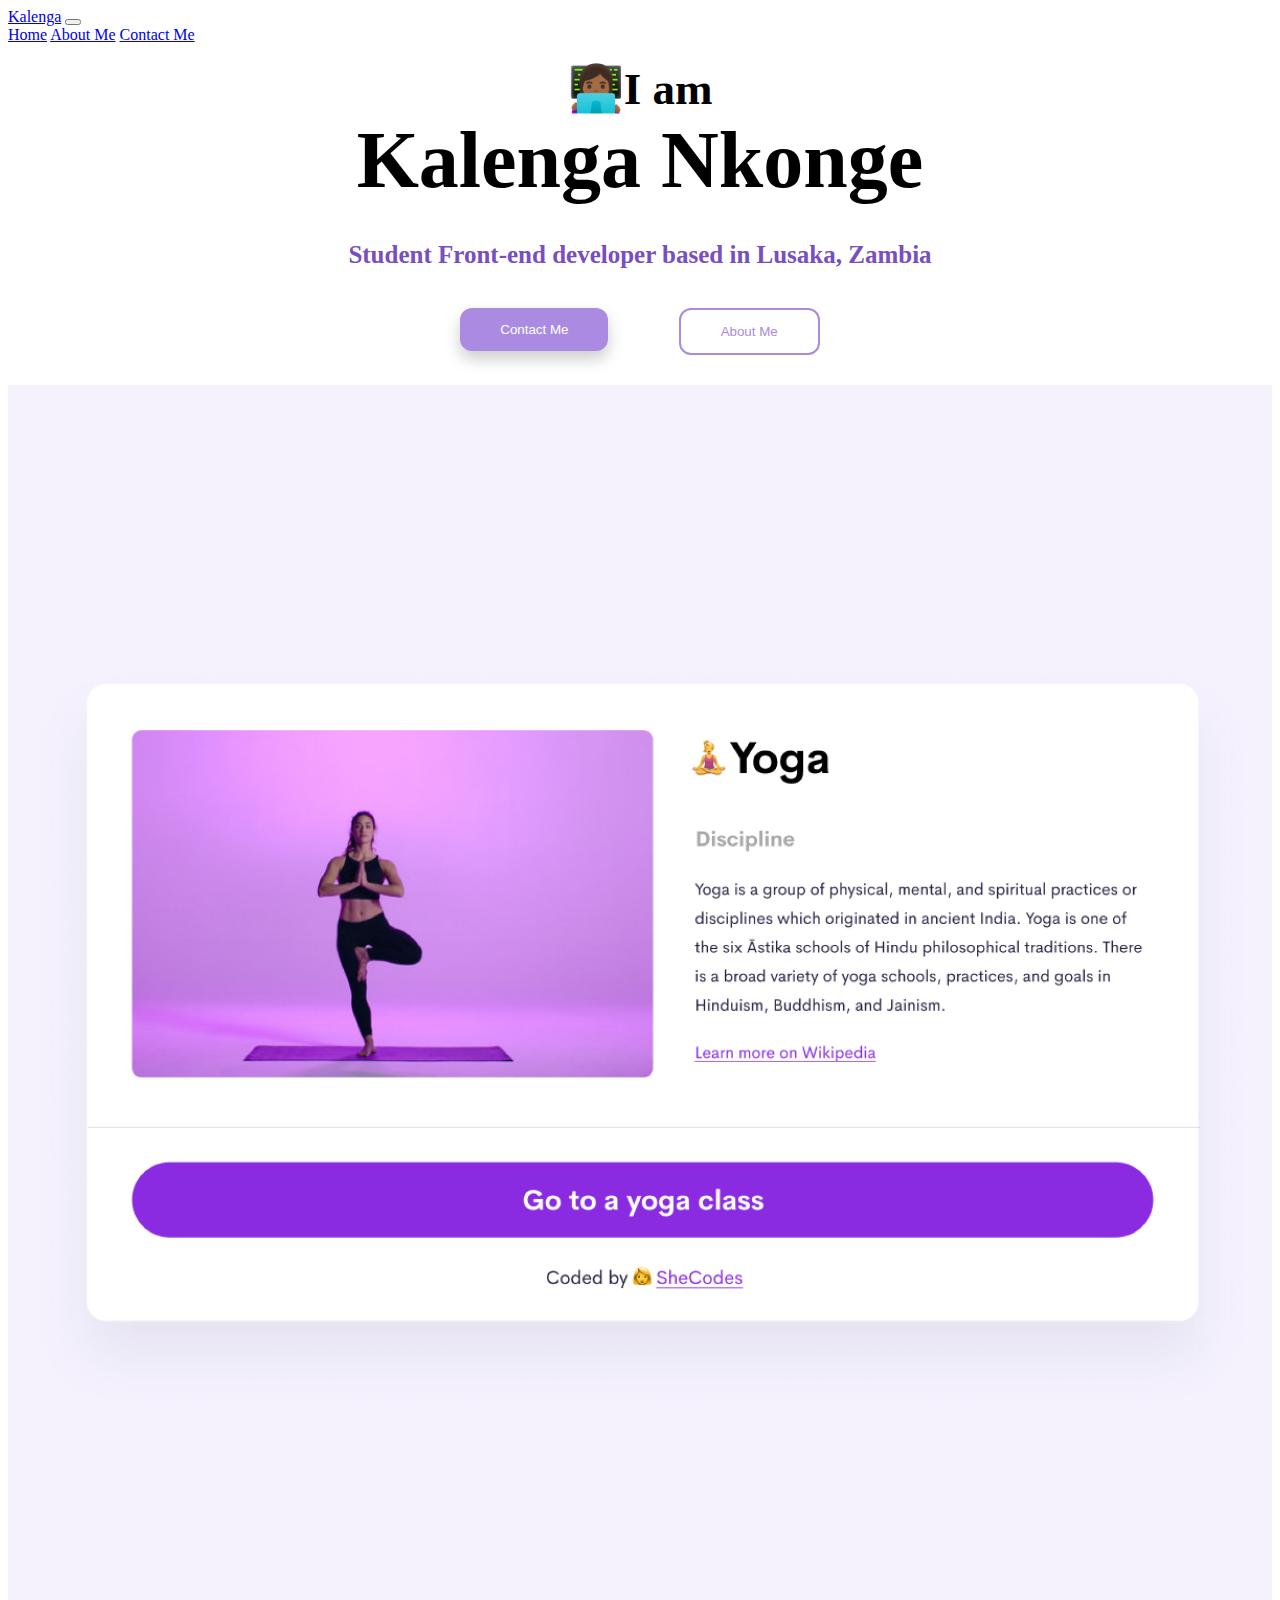
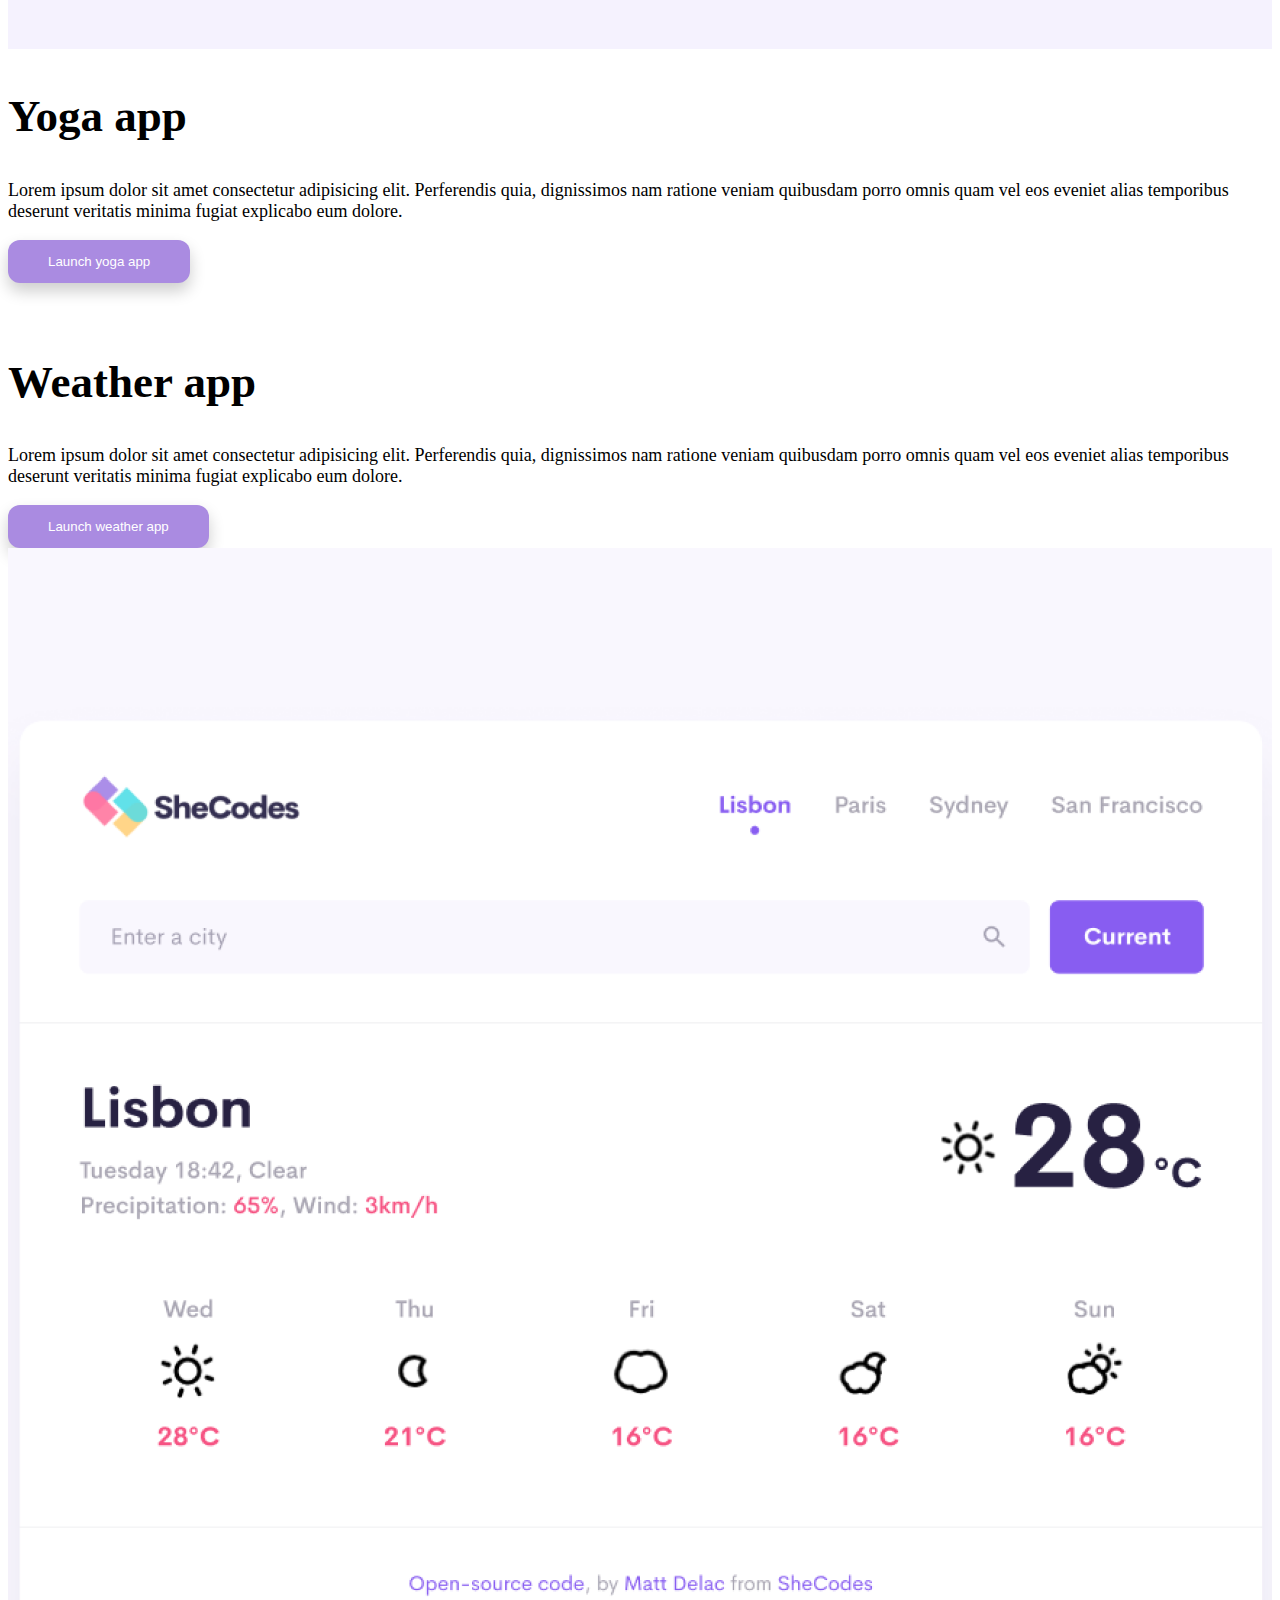
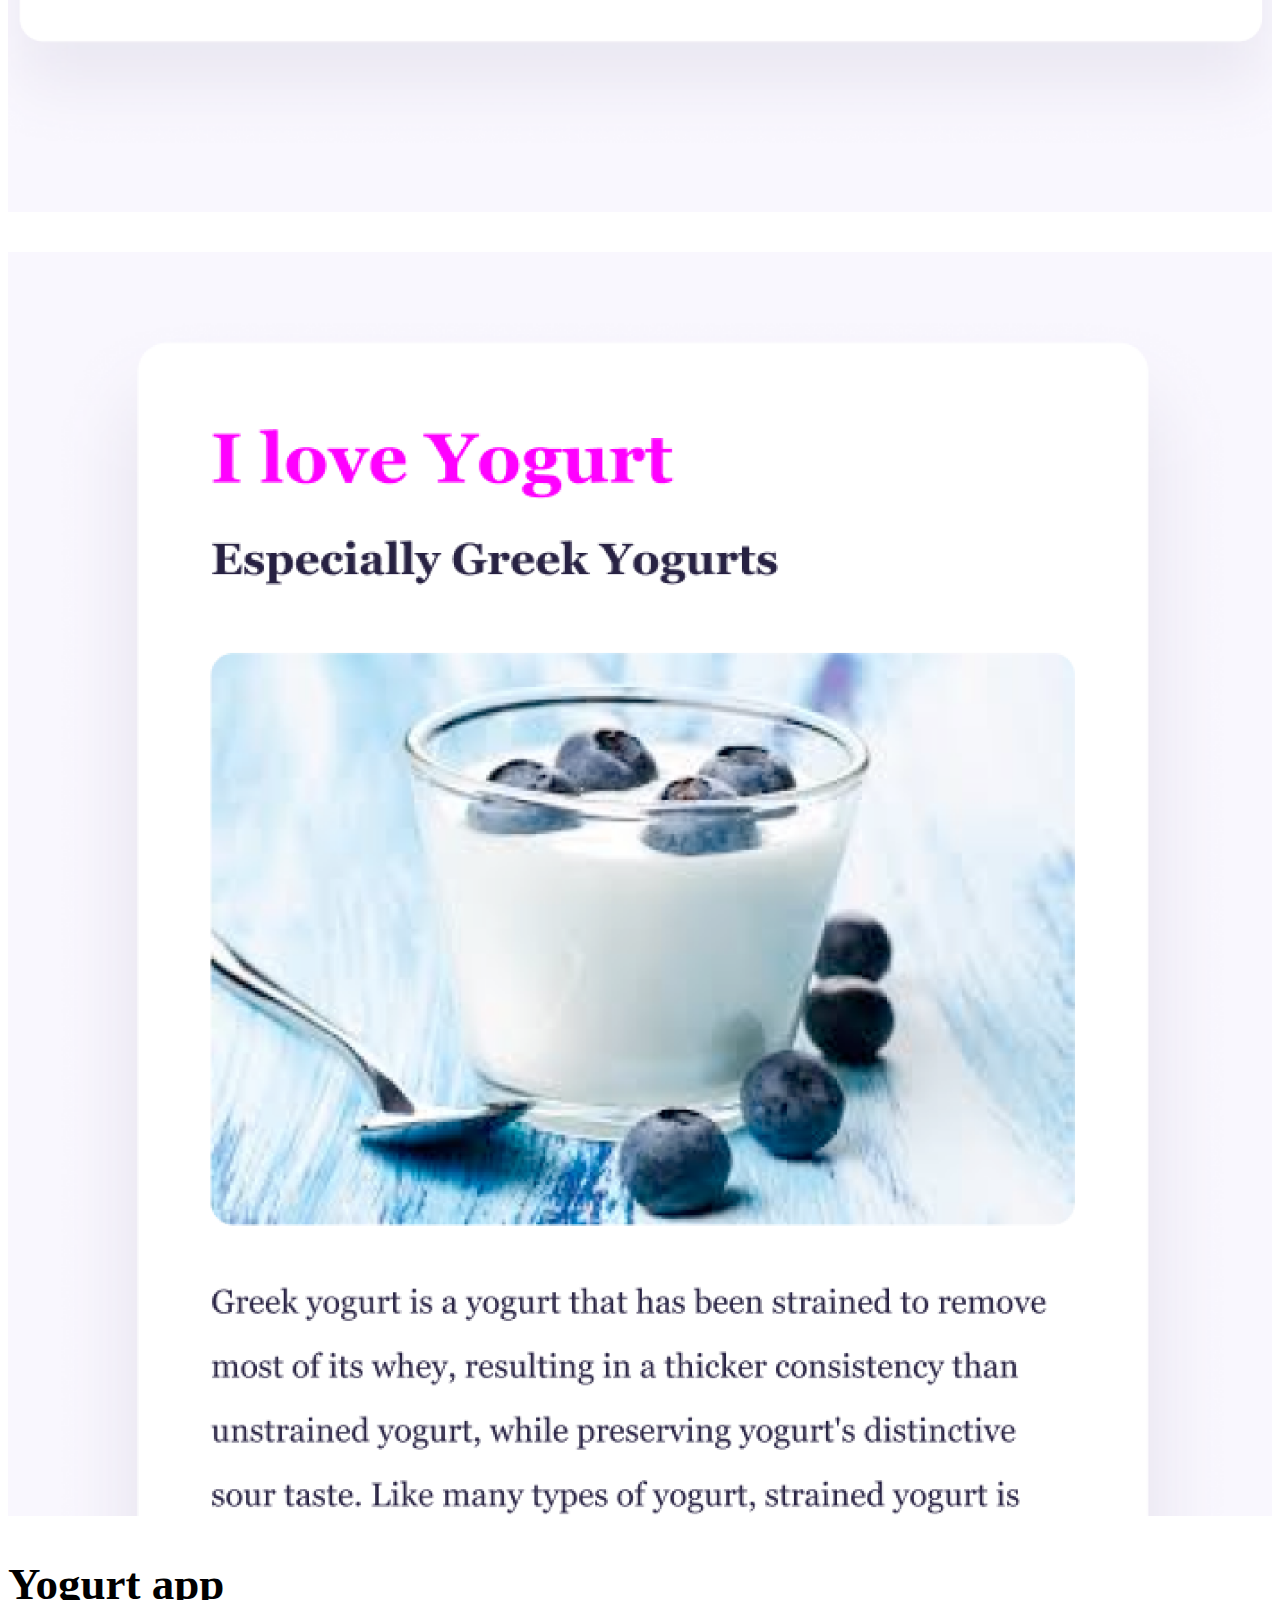
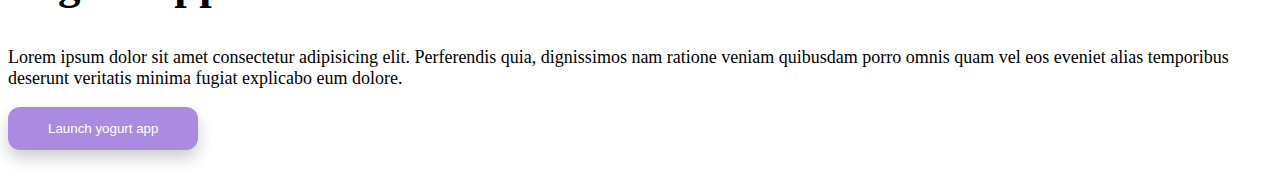
<file: index.html>
<!DOCTYPE html>
<html lang="en">
  <head>
    <meta charset="UTF-8" />
    <meta
      name="description"
      content="Kalenga Nkonge's portfolio including her coding projects and achievements"
    />
    <meta name="viewport" content="width=device-width, initial-scale=1.0" />
    <link rel="stylesheet" href="src/style.css" />
    <link
      href="https://cdn.jsdelivr.net/npm/bootstrap@5.3.2/dist/css/bootstrap.min.css"
      rel="stylesheet"
      integrity="sha384-T3c6CoIi6uLrA9TneNEoa7RxnatzjcDSCmG1MXxSR1GAsXEV/Dwwykc2MPK8M2HN"
      crossorigin="anonymous"
    />
    <title>Kalenga Nkonge portfolio - SheCodes student portfoli</title>
  </head>
  <body>
    <nav class="navbar sticky-top navbar-expand-lg bg-body-tertiary">
      <div class="container-fluid">
        <a class="navbar-brand" href="index.html">Kalenga</a>
        <button
          class="navbar-toggler"
          type="button"
          data-bs-toggle="collapse"
          data-bs-target="#navbarNavAltMarkup"
          aria-controls="navbarNavAltMarkup"
          aria-expanded="false"
          aria-label="Toggle navigation"
        >
          <span class="navbar-toggler-icon"></span>
        </button>
        <div class="collapse navbar-collapse" id="navbarNavAltMarkup">
          <div class="navbar-nav">
            <a class="nav-link active" aria-current="page" href="index.html"
              >Home</a
            >
            <a id="about-button" class="nav-link" href="about.html">About Me</a>
            <a
              id="contact-button"
              class="nav-link"
              href="about.html#contact-link"
              >Contact Me</a
            >
          </div>
        </div>
      </div>
    </nav>
    <br />
    <div class="main">
      <h2 id="main-title" class="main-h2">👩🏾‍💻I am</h2>
      <h1 class="name">Kalenga Nkonge</h1>
      <h3>Student Front-end developer based in Lusaka, Zambia</h3>
    </div>
    <div class="buttons">
      <a href="about.html#contact-link">
        <button class="button-one">Contact Me</button></a
      >
      <a href="about.html"> <button class="button-two">About Me</button></a>
    </div>
    <div class="container">
      <div class="row">
        <div class="col-md-6">
          <img
            class="yoga-home"
            src="images/yoga.png"
            class="img-fluid rounded"
            alt=" SheCodes yoga app"
          />
        </div>
        <div class="col-md-6">
          <h2 class="sub-title">Yoga app</h2>
          <p>
            Lorem ipsum dolor sit amet consectetur adipisicing elit. Perferendis
            quia, dignissimos nam ratione veniam quibusdam porro omnis quam vel
            eos eveniet alias temporibus deserunt veritatis minima fugiat
            explicabo eum dolore.
          </p>
          <a href="index.html#main-title">
            <button class="button-one">Launch yoga app</button></a
          >
        </div>
      </div>
      <br />
      <br />
      <div class="row">
        <div class="col-md-6">
          <h2 class="sub-title">Weather app</h2>
          <p>
            Lorem ipsum dolor sit amet consectetur adipisicing elit. Perferendis
            quia, dignissimos nam ratione veniam quibusdam porro omnis quam vel
            eos eveniet alias temporibus deserunt veritatis minima fugiat
            explicabo eum dolore.
          </p>
          <a href="index.html#main-title">
            <button class="button-one">Launch weather app</button></a
          >
        </div>
        <div class="col-md-6">
          <img
            class="weather-home"
            src="images/weather.png"
            class="img-fluid rounded"
            alt="SheCodes weather app"
          />
        </div>
      </div>
      <br />
      <br />
      <div class="row">
        <div class="col-md-6">
          <img
            class="yogurt-home"
            src="images/yogurt.png"
            class="img-fluid rounded"
            alt="SheCodes yogurt app"
          />
        </div>
        <div class="col-md-6">
          <h2 class="sub-title">Yogurt app</h2>
          <p>
            Lorem ipsum dolor sit amet consectetur adipisicing elit. Perferendis
            quia, dignissimos nam ratione veniam quibusdam porro omnis quam vel
            eos eveniet alias temporibus deserunt veritatis minima fugiat
            explicabo eum dolore.
          </p>
          <a href="index.html#main-title">
            <button id="yogurt-button" class="button-one">
              Launch yogurt app
            </button></a
          >
        </div>
      </div>
    </div>
    <br />
    <script
      src="https://cdn.jsdelivr.net/npm/bootstrap@5.3.2/dist/js/bootstrap.bundle.min.js"
      integrity="sha384-C6RzsynM9kWDrMNeT87bh95OGNyZPhcTNXj1NW7RuBCsyN/o0jlpcV8Qyq46cDfL"
      crossorigin="anonymous"
    ></script>
  </body>
</html>
</file>
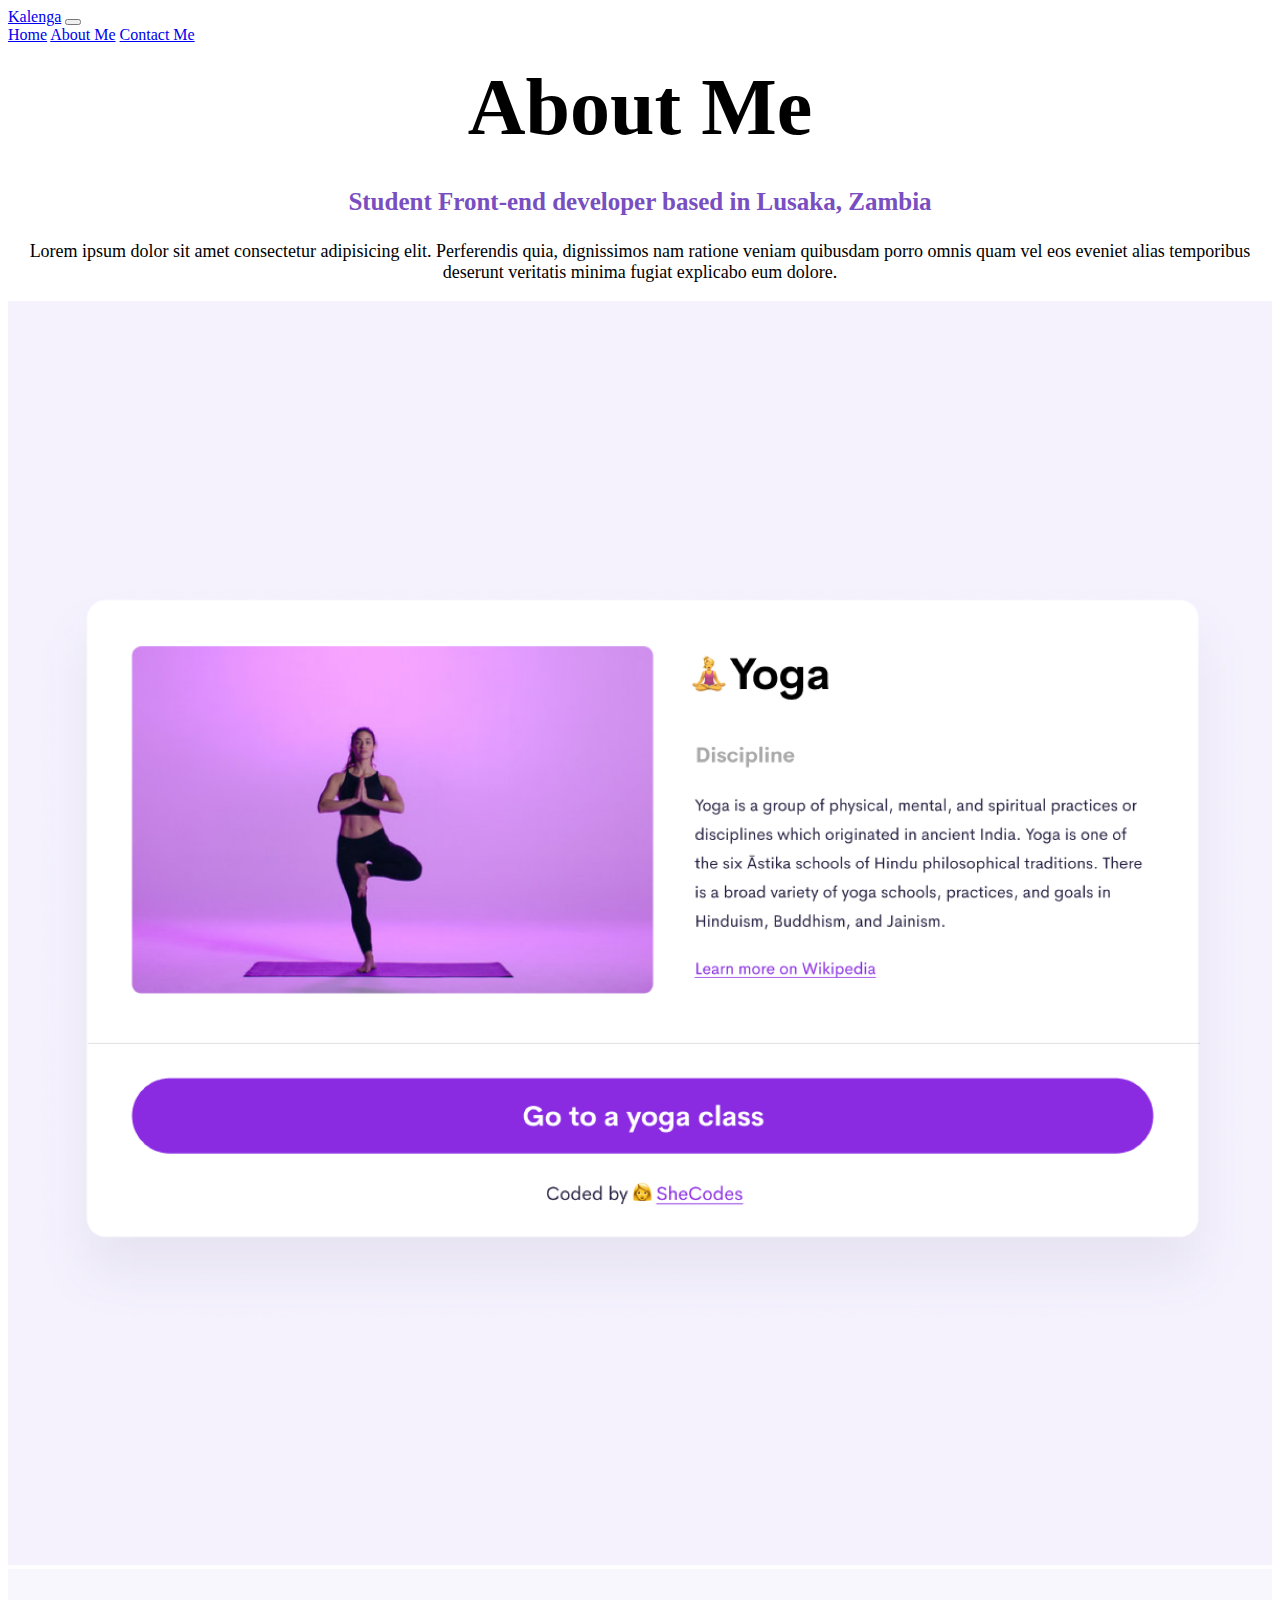
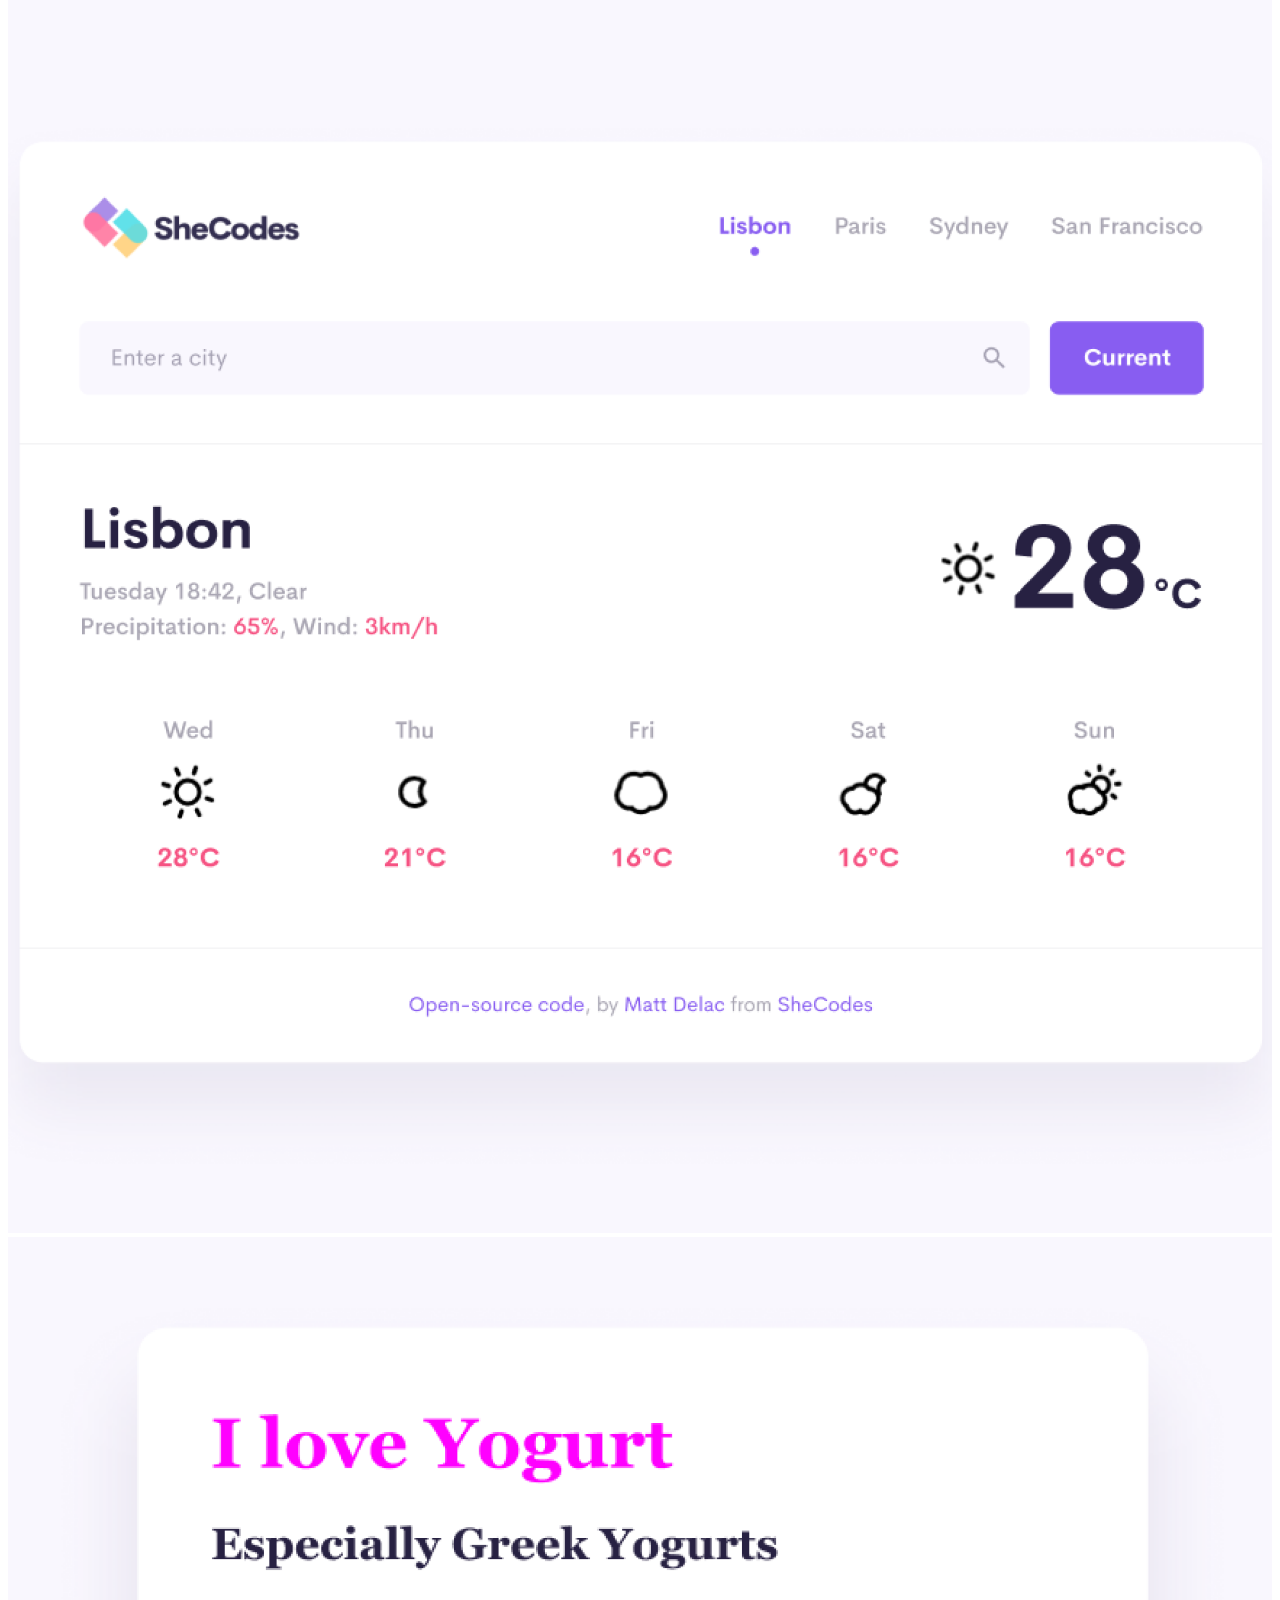
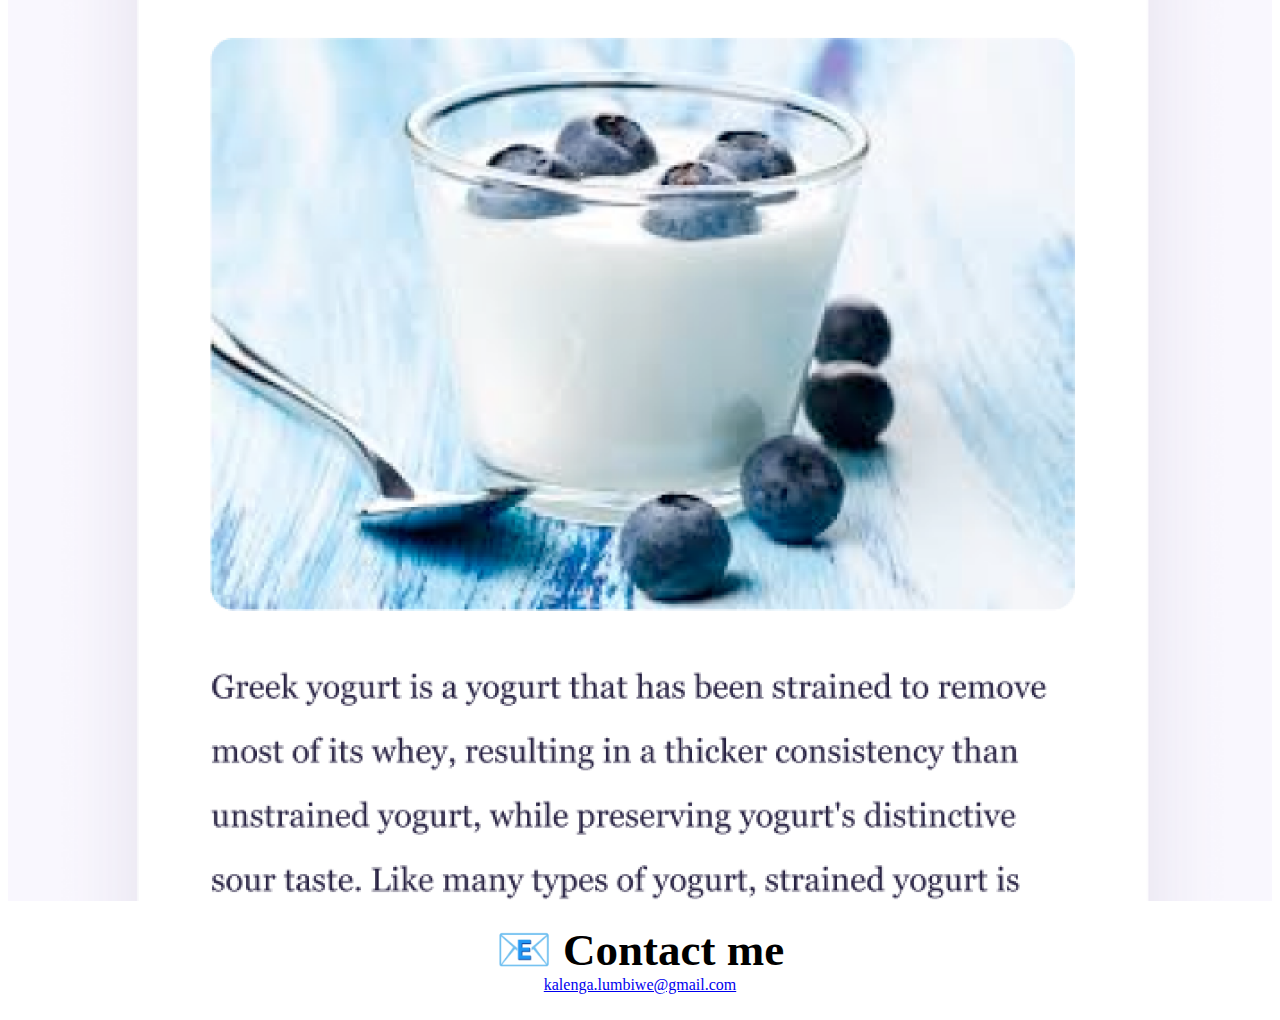
<file: about.html>
<!DOCTYPE html>
<html lang="en">
  <head>
    <meta charset="UTF-8" />
    <meta name="viewport" content="width=device-width, initial-scale=1.0" />
    <link rel="stylesheet" href="src/style.css" />
    <link
      href="https://cdn.jsdelivr.net/npm/bootstrap@5.3.2/dist/css/bootstrap.min.css"
      rel="stylesheet"
      integrity="sha384-T3c6CoIi6uLrA9TneNEoa7RxnatzjcDSCmG1MXxSR1GAsXEV/Dwwykc2MPK8M2HN"
      crossorigin="anonymous"
    />
    <title>About Me - SheCodes student portfolio</title>
  </head>
  <body>
    <nav class="navbar sticky-top navbar-expand-lg bg-body-tertiary">
      <div class="container-fluid">
        <a class="navbar-brand" href="index.html">Kalenga</a>
        <button
          class="navbar-toggler"
          type="button"
          data-bs-toggle="collapse"
          data-bs-target="#navbarNavAltMarkup"
          aria-controls="navbarNavAltMarkup"
          aria-expanded="false"
          aria-label="Toggle navigation"
        >
          <span class="navbar-toggler-icon"></span>
        </button>
        <div class="collapse navbar-collapse" id="navbarNavAltMarkup">
          <div class="navbar-nav">
            <a class="nav-link active" aria-current="page" href="index.html"
              >Home</a
            >
            <a class="nav-link" href="about.html">About Me</a>
            <a class="nav-link" href="about.html#contact-link">Contact Me</a>
          </div>
        </div>
      </div>
    </nav>
    <br />
    <div class="main">
      <h1 class="name">About Me</h1>
      <h3>Student Front-end developer based in Lusaka, Zambia</h3>
      <p class="about-details">
        Lorem ipsum dolor sit amet consectetur adipisicing elit. Perferendis
        quia, dignissimos nam ratione veniam quibusdam porro omnis quam vel eos
        eveniet alias temporibus deserunt veritatis minima fugiat explicabo eum
        dolore.
      </p>
    </div>
    <div class="container text-center">
      <div class="row">
        <div class="col-md-4">
          <img src="images/yoga.png" class="img-fluid rounded p-2 shadow" />
        </div>
        <div class="col-md-4">
          <img src="images/weather.png" class="img-fluid rounded p-2 shadow" />
        </div>
        <div class="col-md-4">
          <img src="images/yogurt.png" class="img-fluid rounded p-2 shadow" />
        </div>
      </div>
    </div>
    <br />
    <div class="main">
      <h2 class="main-h2" id="contact-link">📧 Contact me</h2>
      <a href="mailto:kalenga.lumbiwe@gmail.com">kalenga.lumbiwe@gmail.com</a>
    </div>
    <br />
    <script
      src="https://cdn.jsdelivr.net/npm/bootstrap@5.3.2/dist/js/bootstrap.bundle.min.js"
      integrity="sha384-C6RzsynM9kWDrMNeT87bh95OGNyZPhcTNXj1NW7RuBCsyN/o0jlpcV8Qyq46cDfL"
      crossorigin="anonymous"
    ></script>
  </body>
</html>
</file>
<file: src/style.css>
:root {
  --primary-color: #aa8be1;
  --secondary-color: white;
  --align: center;
}

@media (max-width: 587px) {
  .yoga-home,
  .yogurt-home {
    padding-bottom: 40px;
  }
  .weather-home {
    padding-top: 40px;
  }

  .buttons {
    max-width: 100%;
    font-size: 14px;
  }
}
h3 {
  font-size: 25px;
  color: #784ec1;
}
p {
  font-size: 18px;
}
img {
  max-width: 100%;
  height: auto;
}
.about-details {
  text-align: var(--align);
}
.main {
  text-align: var(--align);
}
.sub-title {
  font-size: 45px;
}
.buttons {
  display: flex;
  justify-content: center;
  justify-content: space-evenly;
  max-width: 500px;
  margin: 0 auto;
  border-radius: 12px;
  padding: 14px 40px;
  padding-bottom: 30px;
}
.button-one {
  box-shadow: 0 8px 16px 0 rgba(0, 0, 0, 0.2);
  color: var(--secondary-color);
  border: none;
  background-color: var(--primary-color);
  border-radius: 12px;
  padding: 14px 40px;
}
.button-two {
  color: var(--primary-color);
  background-color: var(--secondary-color);
  border: 2px solid var(--primary-color);
  border-radius: 12px;
  padding: 14px 40px;
}
.name {
  font-size: 80px;
  margin: 0px;
  padding-bottom: 10px;
}
.main-h2 {
  font-size: 45px;
  margin: 0px;
}
</file>
